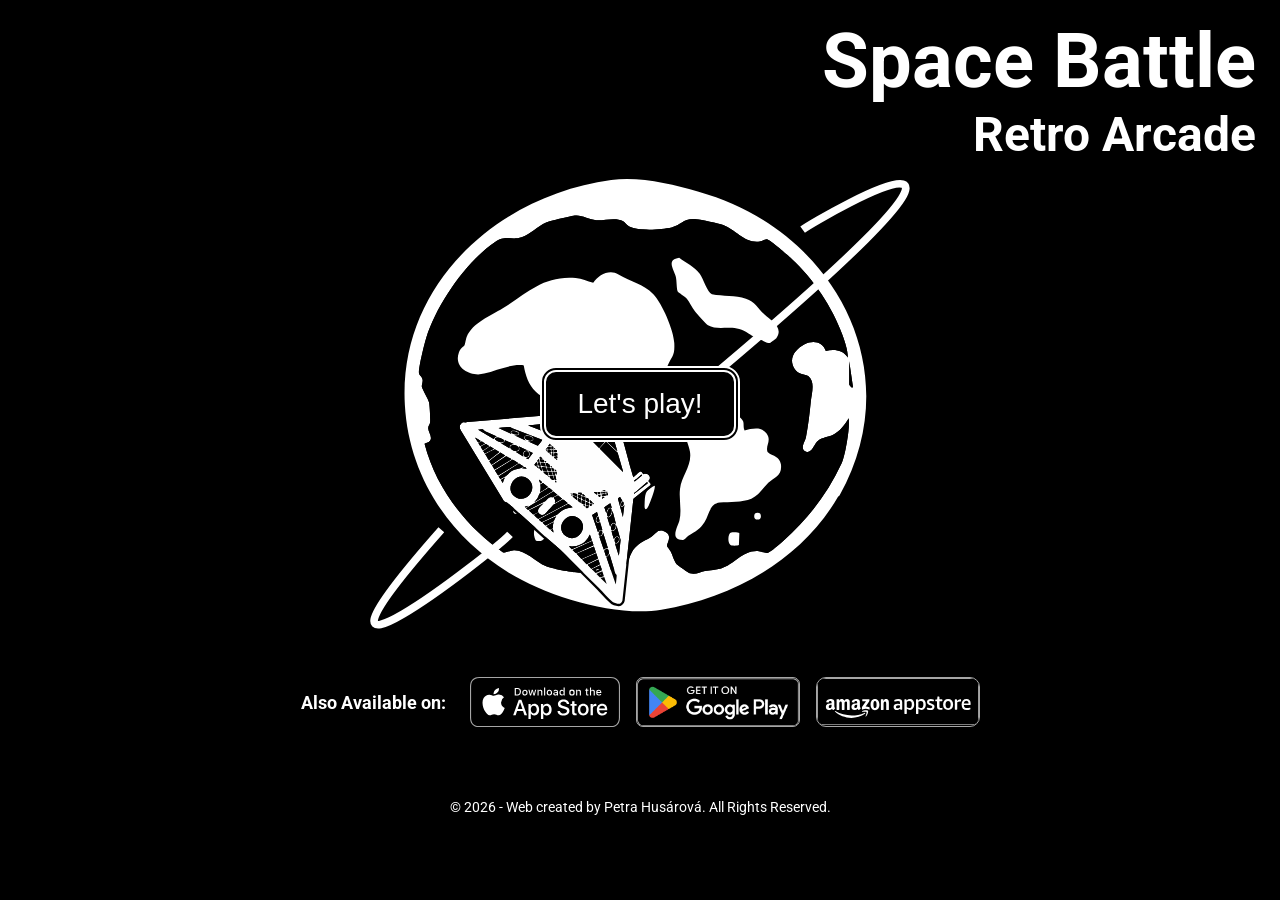
<file: (public)/index.html>
<!doctype html>
<html lang="en">
  <head>
    <meta charset="UTF-8" />
    <meta
      name="viewport"
      content="width=device-width, initial-scale=1.0, viewport-fit=cover"
    />
    <link rel="stylesheet" href="style.css" />
    <link
      rel="icon"
      type="image/png"
      href="assets/favicon/favicon-96x96.png"
      sizes="96x96"
    />
    <link rel="icon" type="image/svg+xml" href="assets/favicon/favicon.svg" />
    <link rel="shortcut icon" href="assets/favicon/favicon.ico" />
    <link
      rel="apple-touch-icon"
      sizes="180x180"
      href="assets/favicon/apple-touch-icon.png"
    />
    <link rel="manifest" href="assets/favicon/site.webmanifest" />

    <title>Space Battle Retro Arcade | Marek Škreko</title>
  </head>

  <header id="header">
    <div class="text">
      <h1>Space Battle</h1>
      <h2>Retro Arcade</h2>
    </div>
  </header>
  <body>
    <main>
      <div class="play-game-container" id="game-container">
        <div class="play-button-wrapper">
          <button id="playBtn" class="play-button">Let's play!</button>
        </div>
      </div>
      <div class="available" id="available">
        <h3>Also Available on:</h3>
        <div class="svg-wrapper">
          <!-- Apple button -->
          <a
            class="store-link store-link--apple"
            href="https://apps.apple.com/fi/app/space-battle-retro-arcade/id6742029238"
            role="button"
            aria-label="Download on the Apple App Store."
          >
            <svg
              xmlns="http://www.w3.org/2000/svg"
              fill="none"
              id="apple"
              class="apple"
              viewBox="0 0 239 80"
            >
              <g clip-path="url(#a)">
                <path
                  fill="#a6a6a6"
                  d="M219.97 0H16.86l-1.84.03q-2.01.02-4 .35-1.99.35-3.8 1.26a12.9 12.9 0 0 0-6.83 9.4 26 26 0 0 0-.36 4L0 16.9v46.23l.03 1.84q.03 2.02.36 4 .33 2.01 1.25 3.81T3.99 76t3.23 2.36q1.81.9 3.8 1.26 1.98.33 4 .35l1.84.03h205.27q.93 0 1.84-.03 2.02-.02 4-.35a14 14 0 0 0 3.81-1.26q1.81-.91 3.23-2.36a12.8 12.8 0 0 0 3.6-7.03 27 27 0 0 0 .37-4v-1.85q.03-1.09.02-2.19V19.07q0-1.1-.02-2.18v-1.84a27 27 0 0 0-.37-4q-.33-2-1.24-3.81a13 13 0 0 0-9.4-6.86 26 26 0 0 0-4-.35L222.13 0z"
                />
                <path
                  fill="#000"
                  d="m16.87 78.25-1.81-.02a25 25 0 0 1-3.73-.33q-1.74-.3-3.31-1.1a11 11 0 0 1-2.8-2.03 11 11 0 0 1-2.03-2.79q-.8-1.57-1.08-3.31-.31-1.87-.34-3.75l-.03-1.83v-46.2l.03-1.79q.03-1.88.33-3.74.3-1.75 1.09-3.33.78-1.56 2.03-2.8a11 11 0 0 1 6.1-3.13q1.86-.3 3.75-.33l1.8-.02h205.25l1.83.03q1.87.02 3.7.32 1.77.3 3.34 1.1a11.2 11.2 0 0 1 5.9 8.13q.3 1.88.35 3.78v1.78q.03 1.11.02 2.18v41.86q0 1.09-.02 2.15v1.86a26 26 0 0 1-.35 3.7 11 11 0 0 1-3.1 6.11q-1.23 1.27-2.8 2.05-1.58.8-3.33 1.1a25 25 0 0 1-3.73.33l-1.8.02z"
                />
                <path
                  fill="#fff"
                  d="M49.47 40.6a9.9 9.9 0 0 1 4.7-8.3 10.1 10.1 0 0 0-7.96-4.32C42.85 27.63 39.6 30 37.89 30c-1.74 0-4.37-1.97-7.2-1.91a10.6 10.6 0 0 0-8.94 5.45c-3.86 6.7-.98 16.54 2.72 21.95 1.85 2.65 4.01 5.61 6.84 5.51 2.77-.12 3.81-1.77 7.15-1.77 3.32 0 4.29 1.77 7.18 1.7 2.97-.05 4.84-2.66 6.63-5.34a22 22 0 0 0 3.03-6.18 9.6 9.6 0 0 1-5.83-8.8m-5.46-16.19a9.8 9.8 0 0 0 2.23-6.98 10 10 0 0 0-6.4 3.32 9.3 9.3 0 0 0-2.3 6.72 8.2 8.2 0 0 0 6.47-3.06m40.48 29.86h-9.46l-2.27 6.71h-4l8.95-24.83h4.16l8.96 24.83h-4.07zM76 51.18h7.5l-3.7-10.9h-.1zm34.17.76c0 5.63-3.01 9.24-7.55 9.24a6.1 6.1 0 0 1-5.69-3.17h-.08v8.97h-3.72v-24.1h3.6v3.02h.07a6.4 6.4 0 0 1 5.75-3.2c4.6 0 7.62 3.63 7.62 9.24m-3.82 0c0-3.67-1.89-6.08-4.78-6.08-2.83 0-4.74 2.46-4.74 6.08 0 3.65 1.9 6.1 4.74 6.1 2.9 0 4.78-2.4 4.78-6.1m23.72 0c0 5.63-3 9.24-7.55 9.24a6.1 6.1 0 0 1-5.69-3.17h-.08v8.97h-3.71v-24.1h3.59v3.02h.07a6.4 6.4 0 0 1 5.76-3.2c4.59 0 7.61 3.63 7.61 9.24m-3.81 0c0-3.67-1.9-6.08-4.78-6.08-2.84 0-4.75 2.46-4.75 6.08 0 3.65 1.91 6.1 4.75 6.1 2.88 0 4.77-2.4 4.77-6.1m16.97 2.13c.28 2.46 2.67 4.08 5.93 4.08 3.13 0 5.38-1.62 5.38-3.84 0-1.92-1.35-3.08-4.57-3.87l-3.21-.77c-4.56-1.1-6.67-3.24-6.67-6.7 0-4.28 3.73-7.23 9.02-7.23 5.24 0 8.84 2.95 8.96 7.23h-3.75c-.22-2.48-2.27-3.97-5.26-3.97s-5.04 1.51-5.04 3.71c0 1.76 1.31 2.8 4.5 3.58l2.74.67c5.09 1.21 7.2 3.26 7.2 6.89 0 4.65-3.7 7.56-9.57 7.56-5.5 0-9.22-2.85-9.45-7.34zm23.24-15.47v4.28h3.44v2.95h-3.44v9.98c0 1.55.7 2.27 2.2 2.27q.62 0 1.22-.08v2.92q-1.01.2-2.06.18c-3.66 0-5.08-1.38-5.08-4.9V45.84h-2.64v-2.95h2.64V38.6zm5.44 13.34c0-5.7 3.34-9.28 8.57-9.28s8.58 3.58 8.58 9.28c0 5.71-3.32 9.28-8.58 9.28s-8.58-3.57-8.58-9.28m13.37 0c0-3.9-1.8-6.22-4.8-6.22s-4.8 2.33-4.8 6.22c0 3.92 1.8 6.21 4.8 6.21s4.8-2.29 4.8-6.21m6.84-9.06h3.55v3.09h.08a4.3 4.3 0 0 1 4.35-3.27q.65 0 1.28.13v3.48a5 5 0 0 0-1.67-.22 3.74 3.74 0 0 0-3.87 4.16V61h-3.71zm26.37 12.79c-.5 3.3-3.7 5.55-7.79 5.55-5.26 0-8.52-3.53-8.52-9.2s3.28-9.36 8.37-9.36c5 0 8.15 3.44 8.15 8.93v1.28H205.9v.22a4.72 4.72 0 0 0 4.87 5.13 4.1 4.1 0 0 0 4.17-2.55zm-12.55-5.4h9.04a4.37 4.37 0 0 0-4.43-4.6 4.57 4.57 0 0 0-4.6 4.6M75.55 17.46a5.27 5.27 0 0 1 5.6 5.93c0 3.81-2.05 6-5.6 6h-4.3V17.47zM73.1 27.71h2.24a3.74 3.74 0 0 0 3.93-4.3 3.77 3.77 0 0 0-3.93-4.26H73.1zm10.15-2.82a4.27 4.27 0 0 1 7.4-3.28 4.3 4.3 0 0 1 1.08 3.28 4.27 4.27 0 0 1-7.4 3.28 4.3 4.3 0 0 1-1.08-3.28m6.65 0c0-1.95-.87-3.1-2.4-3.1-1.55 0-2.42 1.15-2.42 3.1 0 1.97.87 3.1 2.41 3.1s2.41-1.14 2.41-3.1M103 29.4h-1.84l-1.85-6.64h-.15l-1.85 6.64H95.5l-2.48-9.01h1.8l1.61 6.87h.14l1.84-6.87h1.7l1.86 6.87h.14l1.6-6.87h1.77zm4.56-9.01h1.7v1.43h.14a2.7 2.7 0 0 1 2.68-1.6 2.92 2.92 0 0 1 3.12 3.35v5.83h-1.78V24q.01-2.17-1.94-2.17a2.06 2.06 0 0 0-2.15 2.29v5.27h-1.77zm10.47-3.52h1.77V29.4h-1.77zm4.24 8.02a4.27 4.27 0 0 1 8.28-1.75q.29.85.2 1.75a4.26 4.26 0 1 1-8.48 0m6.66 0c0-1.95-.88-3.1-2.42-3.1s-2.4 1.15-2.4 3.1c0 1.97.86 3.1 2.4 3.1s2.42-1.14 2.42-3.1m3.69 1.96c0-1.62 1.2-2.56 3.34-2.69l2.44-.14v-.78c0-.95-.63-1.49-1.84-1.49-1 0-1.68.37-1.87 1h-1.72c.18-1.54 1.63-2.53 3.67-2.53 2.26 0 3.53 1.12 3.53 3.02v6.16h-1.71v-1.27h-.14a3 3 0 0 1-2.7 1.41 2.7 2.7 0 0 1-3-2.7m5.78-.77v-.75l-2.2.14c-1.23.08-1.8.5-1.8 1.3s.7 1.28 1.67 1.28a2.1 2.1 0 0 0 2.33-1.97m4.1-1.18c0-2.85 1.46-4.65 3.73-4.65a3 3 0 0 1 2.76 1.58h.13v-4.95h1.78V29.4h-1.7v-1.43h-.14a3.1 3.1 0 0 1-2.83 1.57c-2.28 0-3.73-1.8-3.73-4.65m1.83 0c0 1.9.9 3.06 2.4 3.06s2.43-1.17 2.43-3.05-.94-3.06-2.42-3.06c-1.5 0-2.4 1.15-2.4 3.05m13.9 0a4.27 4.27 0 1 1 8.48 0 4.27 4.27 0 1 1-8.48 0m6.66 0c0-1.95-.88-3.1-2.41-3.1-1.55 0-2.41 1.15-2.41 3.1 0 1.97.86 3.1 2.4 3.1s2.42-1.14 2.42-3.1m4.2-4.5h1.72v1.43h.13a2.7 2.7 0 0 1 2.68-1.6 2.92 2.92 0 0 1 3.12 3.35v5.83h-1.78V24q.01-2.17-1.94-2.17a2.06 2.06 0 0 0-2.15 2.29v5.27h-1.77zm17.67-2.24v2.28h1.95v1.5h-1.95v4.63c0 .94.4 1.36 1.28 1.36q.33 0 .67-.05v1.48a6 6 0 0 1-.96.1c-1.98 0-2.76-.7-2.76-2.44v-5.08h-1.43v-1.5H185v-2.28zm4.38-1.28h1.76v4.97h.14a2.8 2.8 0 0 1 2.74-1.62 2.96 2.96 0 0 1 3.1 3.36v5.82h-1.78v-5.38c0-1.44-.67-2.17-1.92-2.17a2.1 2.1 0 0 0-2.27 2.29v5.26h-1.77zm18.09 10.09a3.65 3.65 0 0 1-3.9 2.6 4.08 4.08 0 0 1-4.16-4.64 4.15 4.15 0 0 1 4.15-4.7c2.5 0 4.01 1.7 4.01 4.54v.62H203v.1a2.4 2.4 0 0 0 1.43 2.38q.46.2.97.2a2.15 2.15 0 0 0 2.14-1.1zm-6.25-2.9h4.54a2.16 2.16 0 0 0-2.2-2.33 2.3 2.3 0 0 0-2.34 2.33"
                />
              </g>
            </svg>
          </a>

          <!-- Google button -->
          <a
            class="store-link store-link--google"
            href="https://play.google.com/store/apps/details?id=com.marekskreko.space_battle"
            role="button"
            aria-label="Get it on Google Play."
          >
            <svg
              xmlns="http://www.w3.org/2000/svg"
              xmlns:xlink="http://www.w3.org/1999/xlink"
              id="google"
              class="google"
              fill="none"
              viewBox="0 0 270 80"
            >
              <path fill="url(#a)" d="M0 0h270v80H0z" />
              <defs>
                <pattern
                  id="a"
                  width="1"
                  height="1"
                  patternContentUnits="objectBoundingBox"
                >
                  <use xlink:href="#b" transform="scale(.0037 .0125)" />
                </pattern>
                <image
                  xlink:href="[data-uri]"
                  id="b"
                  width="270"
                  height="80"
                  preserveAspectRatio="none"
                />
              </defs>
            </svg>
          </a>

          <!-- Amazon button -->
          <a
            class="store-link store-link--amazon"
            href="https://www.amazon.com/Marek-%C5%A0kreko-Space-Battle-Arcade/dp/B0DYDL6P5S"
            role="button"
            aria-label="Get it on Amazon appstore."
          >
            <svg
              xmlns="http://www.w3.org/2000/svg"
              id="amazon"
              class="amazon"
              fill="none"
              viewBox="0 0 274 80"
            >
              <g clip-path="url(#a)">
                <path
                  fill="#000"
                  d="M264 0H10A10 10 0 0 0 0 10v60a10 10 0 0 0 10 10h254a10 10 0 0 0 10-10V10a10 10 0 0 0-10-10"
                />
                <path
                  fill="#a6a6a6"
                  d="M264 1.6a8.4 8.4 0 0 1 8.4 8.4v60a8.4 8.4 0 0 1-8.4 8.4H10A8.4 8.4 0 0 1 1.6 70V10A8.4 8.4 0 0 1 10 1.6zm0-1.6H10C4.5 0 0 4.5 0 10v60c0 5.5 4.5 10 10 10h254c5.5 0 10-4.5 10-10V10c0-5.5-4.5-10-10-10"
                />
                <path
                  fill="#fff"
                  fill-rule="evenodd"
                  d="M81.14 60.5c-6.2 4.58-15.18 7-22.9 7-10.84 0-20.6-4-27.98-10.68-.58-.52-.06-1.24.64-.84a56 56 0 0 0 28 7.42c6.86 0 14.42-1.42 21.36-4.36 1.04-.44 1.92.68.9 1.44z"
                  clip-rule="evenodd"
                />
                <path
                  fill="#fff"
                  fill-rule="evenodd"
                  d="M83.7 57.56c-.8-1.02-5.24-.48-7.24-.24-.6.08-.7-.46-.16-.84 3.54-2.5 9.36-1.78 10.02-.94.68.84-.18 6.66-3.5 9.44-.52.42-1 .2-.78-.36.74-1.86 2.42-6.04 1.62-7.06zm-7.08-18.68v-2.42c0-.36.28-.62.62-.62h10.84a.6.6 0 0 1 .62.6v2.08c0 .34-.3.8-.82 1.52l-5.62 8.02c2.08-.04 4.3.26 6.18 1.32.42.24.54.6.58.94v2.58c0 .36-.38.76-.8.56a12.5 12.5 0 0 0-11.46.02c-.38.2-.78-.2-.78-.56v-2.46c0-.4 0-1.06.4-1.66l6.5-9.34h-5.66c-.34 0-.62-.24-.62-.6zM37.06 54h-3.3a.64.64 0 0 1-.6-.56V36.5c0-.34.28-.6.64-.6h3.08a.6.6 0 0 1 .6.56v2.22h.06c.8-2.14 2.3-3.14 4.34-3.14s3.36 1 4.28 3.14a4.7 4.7 0 0 1 4.56-3.14c1.38 0 2.9.58 3.82 1.86 1.04 1.42.84 3.5.84 5.3v10.68c0 .34-.28.6-.64.6h-3.3c-.34-.02-.6-.28-.6-.6V44.4c0-.72.06-2.5-.1-3.18-.24-1.14-.98-1.46-1.94-1.46-.8 0-1.64.54-1.98 1.38-.34.86-.3 2.28-.3 3.24v8.98c0 .34-.28.6-.64.6h-3.3c-.34-.02-.6-.28-.6-.6v-8.98c0-1.88.3-4.66-2.04-4.66s-2.28 2.7-2.28 4.66v8.98c0 .34-.28.6-.64.6zm60.98-18.46c4.9 0 7.54 4.2 7.54 9.54s-2.92 9.26-7.54 9.26-7.42-4.2-7.42-9.44 2.64-9.38 7.42-9.38zm.02 3.46c-2.44 0-2.58 3.32-2.58 5.38s-.04 6.48 2.56 6.48 2.68-3.56 2.68-5.74c0-1.42-.06-3.14-.5-4.5-.36-1.18-1.1-1.64-2.16-1.64zm13.88 15h-3.28c-.34-.02-.6-.28-.6-.6V36.46c.02-.32.3-.56.62-.56h3.06c.28 0 .52.22.58.48v2.6h.06c.92-2.32 2.22-3.42 4.5-3.42 1.48 0 2.92.54 3.84 2 .86 1.36.86 3.64.86 5.28V53.5c-.04.3-.3.54-.64.54h-3.3a.6.6 0 0 1-.58-.54v-9.2c0-1.86.22-4.56-2.06-4.56-.8 0-1.54.54-1.9 1.36a7.5 7.5 0 0 0-.52 3.2v9.12c0 .34-.3.6-.64.6zm-43.96-8.1c0 1.28.04 2.36-.62 3.5-.52.92-1.36 1.5-2.28 1.5-1.26 0-2-.96-2-2.4 0-2.8 2.52-3.32 4.9-3.32zm3.32 8.04c-.22.2-.54.2-.78.08-1.1-.92-1.3-1.34-1.9-2.2-1.82 1.84-3.1 2.4-5.44 2.4-2.78 0-4.94-1.72-4.94-5.14 0-2.68 1.46-4.5 3.52-5.4 1.78-.78 4.3-.92 6.2-1.14v-.42c0-.78.06-1.72-.4-2.4-.4-.6-1.18-.86-1.86-.86-1.26 0-2.38.64-2.66 1.98-.06.3-.28.6-.58.6l-3.2-.34c-.28-.06-.56-.28-.5-.7.74-3.88 4.24-5.06 7.38-5.06 1.6 0 3.7.42 4.96 1.64 1.6 1.5 1.46 3.5 1.46 5.68v5.14c0 1.54.64 2.22 1.24 3.06.22.3.26.66 0 .88a66 66 0 0 0-2.52 2.2zM24.72 45.9c0 1.28.04 2.36-.62 3.5-.52.92-1.36 1.5-2.28 1.5-1.26 0-2-.96-2-2.4 0-2.8 2.52-3.32 4.9-3.32zm3.32 8.04c-.22.2-.54.2-.78.08-1.1-.92-1.3-1.34-1.9-2.2-1.82 1.84-3.1 2.4-5.44 2.4-2.78 0-4.94-1.72-4.94-5.14 0-2.68 1.46-4.5 3.52-5.4 1.78-.78 4.3-.92 6.2-1.14v-.42c0-.78.06-1.72-.4-2.4-.4-.6-1.18-.86-1.86-.86-1.26 0-2.38.64-2.66 1.98-.06.3-.28.6-.58.6L16 41.1c-.28-.06-.58-.28-.5-.7.74-3.88 4.24-5.06 7.38-5.06 1.6 0 3.7.42 4.96 1.64 1.6 1.5 1.46 3.5 1.46 5.68v5.14c0 1.54.64 2.22 1.24 3.06.22.3.26.66 0 .88-.68.56-1.88 1.6-2.54 2.2z"
                  clip-rule="evenodd"
                />
                <path
                  fill="#fff"
                  d="M134.98 54.18q-2.41 0-3.92-1.44-1.5-1.45-1.5-3.76a5 5 0 0 1 1.84-4.06q1.84-1.52 4.94-1.52 1.82 0 4 .52v-2.04q0-1.74-.76-2.44-.75-.69-2.66-.68a17 17 0 0 0-5.14.86q-.33.1-.58.1-.44 0-.44-.66v-1.28q0-.49.14-.68t.72-.44q2.7-1.03 5.96-1.04c2.18 0 3.9.46 4.98 1.38q1.61 1.39 1.6 4.3v11.6q0 .76-.76.76h-1.82q-.76 0-.86-.68l-.18-1q-1.21 1.02-2.66 1.62a8 8 0 0 1-2.92.58zm1.14-2.88q.99 0 2.1-.44a9 9 0 0 0 2.14-1.22v-3.3q-1.83-.38-3.24-.38-3.57-.01-3.58 2.8 0 1.2.68 1.88t1.9.68zm12.48 9.46q-.76 0-.76-.76V36.88q0-.76.76-.76h1.9q.75 0 .9.68l.2 1.06a8.5 8.5 0 0 1 5.7-2.26q3.27 0 5.22 2.44 1.94 2.45 1.94 6.58 0 2.86-.94 5a7.6 7.6 0 0 1-2.64 3.28 6.7 6.7 0 0 1-3.86 1.14 8 8 0 0 1-5.14-1.9V60q0 .75-.76.76h-2.54zm7.4-9.92q2.2 0 3.28-1.5t1.06-4.56q.01-3.05-1.06-4.5-1.06-1.46-3.26-1.46-2.23 0-4.14 1.3v9.38a7 7 0 0 0 4.1 1.34zm12.16 9.92q-.75 0-.76-.76V36.88q0-.76.76-.76h1.9q.75 0 .9.68l.2 1.06a8.5 8.5 0 0 1 5.7-2.26q3.27 0 5.22 2.44 1.95 2.45 1.94 6.58 0 2.86-.94 5a7.6 7.6 0 0 1-2.64 3.28 6.7 6.7 0 0 1-3.86 1.14 8 8 0 0 1-5.14-1.9V60q0 .75-.76.76h-2.54zm7.42-9.92q2.2 0 3.28-1.5t1.06-4.56q.01-3.05-1.06-4.5-1.06-1.47-3.26-1.46-2.24 0-4.14 1.3v9.38a7 7 0 0 0 4.1 1.34zm16.1 3.34q-2.73 0-5.02-.9-.55-.2-.7-.44-.16-.22-.16-.74v-1.24q0-.68.48-.68.24.01.96.2 2.45.68 4.42.68 1.71 0 2.52-.54.79-.53.8-1.64 0-.76-.48-1.22a5 5 0 0 0-1.8-.94l-2.86-1.1q-3.87-1.48-3.86-4.82 0-2.41 1.8-3.8t4.78-1.4q2.13 0 4.3.72.52.17.68.4.18.22.18.78v1.2q0 .38-.12.54t-.42.16q-.18 0-.86-.18a16 16 0 0 0-3.52-.52q-1.6 0-2.32.46-.75.46-.74 1.46 0 .76.54 1.22t1.92 1.02l2.66 1.04a7 7 0 0 1 2.98 1.9q.91 1.1.92 2.8 0 2.58-1.86 4.08t-5.16 1.5zm16.66-.28q-2.73 0-4.02-1.28-1.32-1.26-1.32-3.9v-9.5h-2.2q-.75 0-.76-.76v-1q0-.45.18-.64t.56-.26l2.38-.34.52-4.16q.03-.43.24-.58.2-.18.62-.18h1.8q.75 0 .76.76v4.06h4.24q.75 0 .76.76v1.58q0 .76-.76.76h-4.24v9.3q0 1.17.56 1.66.57.5 1.92.5.79 0 1.28-.1.47-.1.8-.1.59 0 .58.66v1.24q0 .54-.18.78-.19.24-.7.36-1.45.38-2.96.38zm13.42.28q-3.99 0-6.24-2.46t-2.24-6.84 2.24-6.82q2.25-2.44 6.24-2.44t6.24 2.44 2.24 6.82-2.24 6.84q-2.25 2.46-6.24 2.46m0-3.2q4.34 0 4.34-6.1 0-6.08-4.34-6.06-4.34 0-4.34 6.06c0 4.04 1.44 6.1 4.34 6.1m12.12 2.68q-.75 0-.76-.76V36.88q0-.75.76-.76h1.82q.47 0 .68.14.19.14.26.52l.42 1.96q1.38-1.5 2.58-2.14 1.2-.62 2.62-.62h.14q.44 0 .74.08t.42.3.12.76v1.86q0 .72-.62.72-.2.01-.56-.04-.36-.04-.78-.04-2.54 0-4.52 1.3v11.96q0 .76-.76.76h-2.54zm19.52.52q-4.34 0-6.58-2.34t-2.24-6.82 2.18-6.92q2.19-2.48 6.12-2.48 3.38 0 5.18 1.84 1.8 1.83 1.8 5.22 0 1.18-.18 2.44-.07.45-.26.6-.19.16-.5.16H248.3q.1 2.61 1.46 3.84t4.18 1.22q2.06 0 4.34-.66l.42-.1.24-.04q.51 0 .52.68v1.24q0 .5-.16.74-.16.22-.7.42a14 14 0 0 1-5.24.94zm2.9-11.02v-.28q0-2.1-.92-3.2-.91-1.1-2.66-1.1-1.85 0-3.04 1.24a5.2 5.2 0 0 0-1.34 3.34z"
                />
              </g>
            </svg>
          </a>
        </div>
      </div>
    </main>
    <script src="script.js" defer></script>
  </body>
  <footer>
    <p>&copy; 2026 - Web created by Petra Husárová. All Rights Reserved.</p>
  </footer>
</html>
</file>
<file: (public)/style.css>
@import url("https://fonts.googleapis.com/css2?family=Inter:ital,opsz,wght@0,14..32,100..900;1,14..32,100..900&family=Lato:ital,wght@0,100;0,300;0,400;0,700;0,900;1,100;1,300;1,400;1,700;1,900&family=Roboto:ital,wght@0,100..900;1,100..900&display=swap");

:root {
  --background-color: #000;
  --white-color: #fff;
  --h1-mobile-size: 36px;
  --h1-desktop-size: 76px;
  --h2-mobile-size: 18px;
  --h2-desktop-size: 48px;
  --text-size: 14px;
}

* {
  padding: 0;
  margin: 0;
  box-sizing: border-box;
}

/* Mobile first approach*/
.text {
  display: flex;
  justify-content: flex-end;
  align-items: flex-end;
  flex-direction: column;
}

body {
  background-color: var(--background-color);
  font-family: "Roboto", serif;
  padding: 0 24px;
  margin: auto;
  max-width: 1440px;
}

h1 {
  font-size: var(--h1-mobile-size);
  color: var(--white-color);
  margin-top: 16px;
}

h2,
h3 {
  font-size: var(--h2-mobile-size);
  color: var(--white-color);
  margin-bottom: 16px;
}

.no-max-body-width{
max-width: none;
}

.play-game-container {
  height: 50vh;
  margin: 0 auto;
  text-align: center;
  position: relative;
  background-image: url("assets/Planet.svg");
  background-size: contain;
  background-position: center;
  background-repeat: no-repeat;
  transition: all 0.25s ease;
}

.play-game-container.game-active {
  height: 100vh;
  width: 100vw;
}

.iframe-wrapper {
  position: relative;
  width: 100%;
  height: 100%;
  aspect-ratio: 16 / 9;
}

.game-iframe {
  position: absolute;
  top: 0;
  left: 0;
  width: 100%;
  height: 100%;
  border: none;
}

#planet-ship {
  width: 100%;
  height: 100%;
}

.play-button-wrapper {
  position: absolute;
  top: 50%;
  left: 50%;
  transform: translate(-50%, -50%);
}

.play-button {
  background-color: var(--background-color);
  width: 200px;
  color: var(--white-color);
  padding: 16px 24px;
  border: 6px double var(--white-color);
  border-radius: 16px;
  font-size: 28px;
  cursor: pointer;
  animation: pulse 2s infinite;
  transform-origin: center;
}

.play-button:hover {
  text-decoration: underline var(--white-color);
  animation-play-state: paused;
}

@keyframes pulse {
  0% {
    transform: scale(1);
  }
  50% {
    transform: scale(1.2);
  }
  100% {
    transform: scale(1);
  }
}

p {
  color: var(--white-color);
  font-size: var(--text-size);
  text-align: center;
}

.available {
  margin: 32px;
}

.svg-wrapper {
  margin: 16px 0;
  display: flex;
  flex-wrap: wrap;
  gap: 16px;
  justify-content: center;
}

.store-link {
  display: block;
  line-height: 0;
}

.store-link--apple {
  width: 150px;
}

.store-link--google,
.store-link--amazon {
  width: 164px;
  border: 1px solid #a6a6a6;
  box-sizing: border-box;
  overflow: hidden;
}

.store-link--google, .store-link--apple {
  border-radius: 7px;
}

.store-link--amazon {
  border-radius: 10px;
}

.store-link svg {
  display: block;
  width: 100%;
  height: auto;
  min-height: 40px;
}
footer {
  padding: 24px 0;
}

.go-to-web {
  position: absolute;
  top: 30%;
  left: 0;
  color: var(--white-color);
  background-color: var(--background-color);
  height: auto;
  min-height: 40px;
  padding: 8px 16px;
  border: 2px solid var(--white-color);
  border-radius: 0px 16px 16px 0px;
  font-size: 16px;
  cursor: pointer;
  z-index: 600;
  margin: 32px auto;
}

.go-to-web:hover {
text-decoration: underline;
}

.close-btn {
  margin-right: 8px;
}

  @media (min-width: 992px) {
  /* rules for displays that are above 992px */

  h1 {
  font-size: var(--h1-desktop-size);
  }

  h2 {
  font-size: var(--h2-desktop-size);
  }

  .available{
    display: flex;
    justify-content: center;
    gap: 24px;
    align-items: center;
  }

  .svg-wrapper{
    flex-wrap: nowrap;
  }

  h3{
    margin-bottom: 0;
  }
}

@media screen and (max-width: 1024px) and (orientation: portrait) 
and (pointer: coarse) and (hover: none) {
  
  .play-game-container.game-active {
    position: fixed;
    top: 0;
    left: 0;
    width: 100vw;
    height: 100vh;
  }

  .play-game-container.game-active .iframe-wrapper {
    position: absolute;
    top: 50%;
    left: 50%;
    width: 100dvh; 
    height: 100dvw; 
    transform: translate(-50%, -50%) rotate(90deg);
    
    padding: 16px;
  }

  .game-iframe {
    width: 100%;
    height: 100%;
  }

}
</file>
